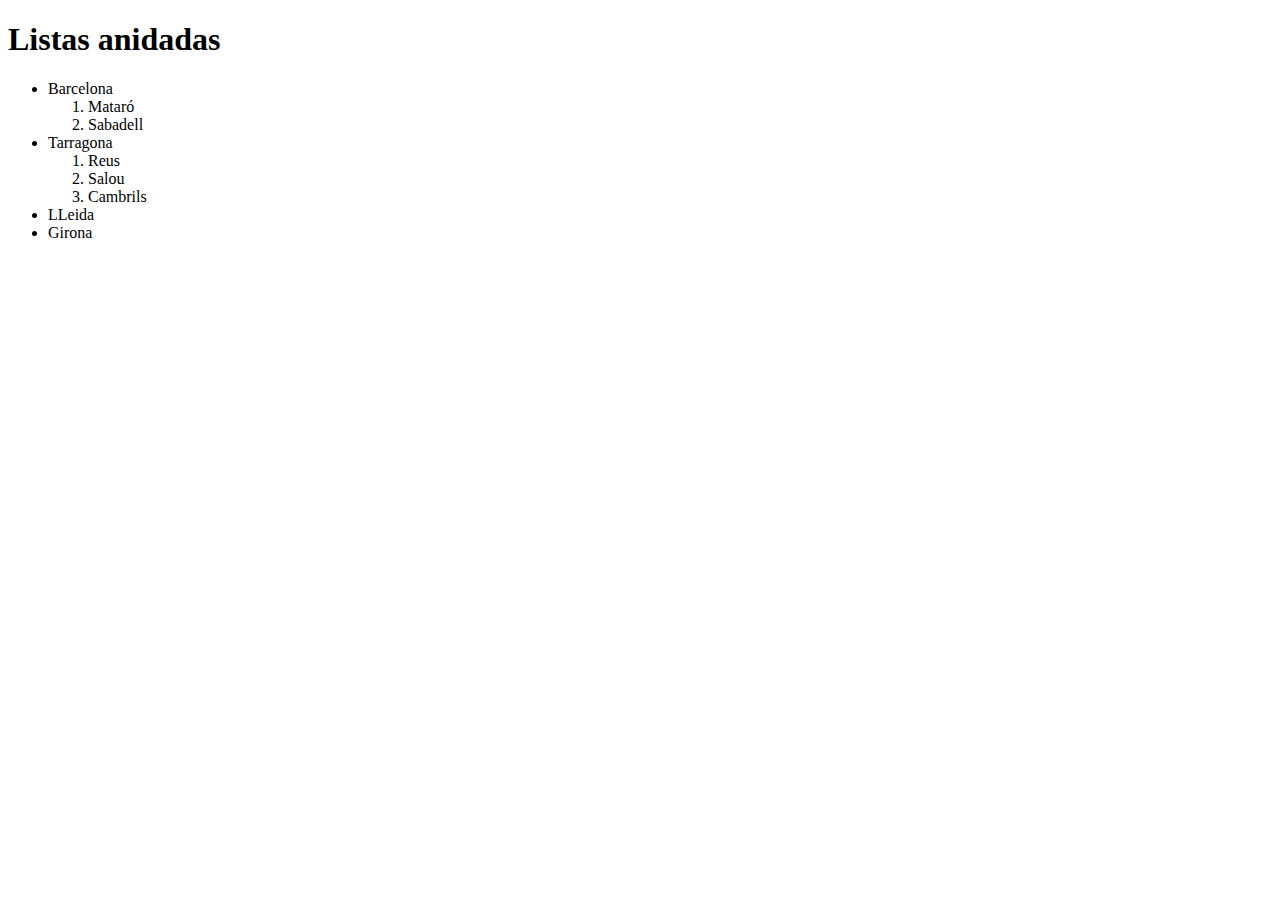
<file: HTML/Modulo 1/006_Listas_anidadas/index.html>
<!DOCTYPE html>
<html lang="es">

<head>
	<meta charset="UTF-8">
	<meta name="index" content="listas anidadas">
	<title>ejercicio de listas para practicar listas anidadas</title>
</head>

<body>
    <h1>Listas anidadas</h1>

    <!-- Lista no ordenada-->
     <ul>
        <li>
            Barcelona
            <ol>
                <li>Mataró</li>
                <li>Sabadell</li>
            </ol>
        </li>
        <li>
            Tarragona
            <ol>
                <li>Reus</li>
                <li>Salou</li>
                <li>Cambrils</li>
            </ol>
        </li>
        <li>LLeida</li>
        <li>Girona</li>
     </ul>
</body>
</file>
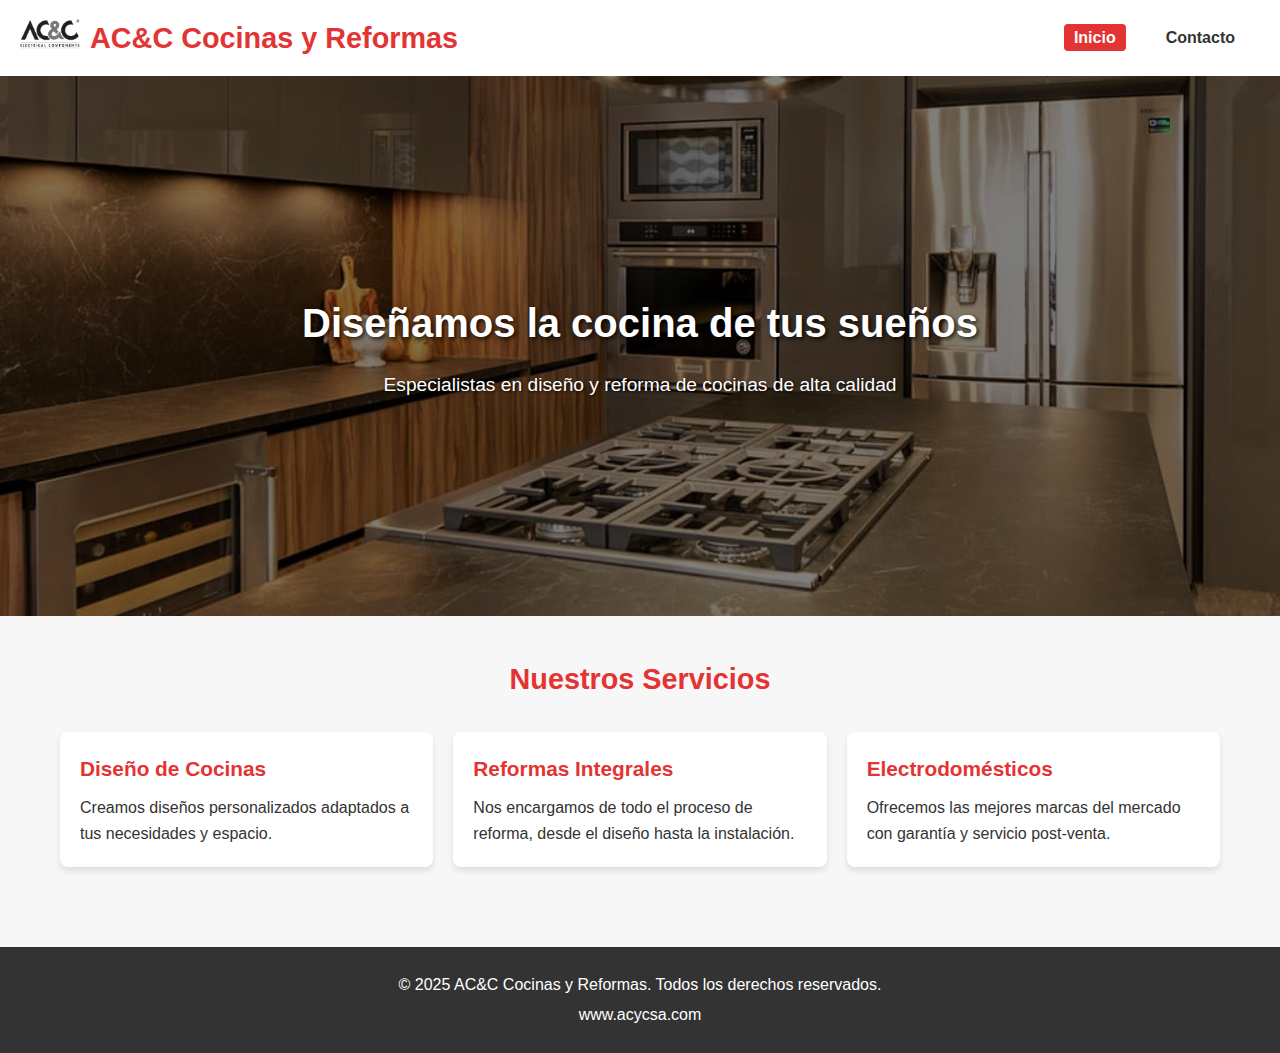
<file: modulo1/Evaluaciones/UF1-2 Evaluable CSS/index.html>
<!DOCTYPE html>
<html lang="es">
<head>
    <meta charset="UTF-8">
    <meta name="viewport" content="width=device-width, initial-scale=1.0">
    <title>AC&C - Inicio</title>
    <link rel="stylesheet" href="css/styles.css">
</head>
<body>
    <header>
        <div class="logo-container">
            <img src="img/logo.png" alt="Logo AC&C" class="logo">
        </div>
        <h1>AC&C Cocinas y Reformas</h1>
        <nav>
            <ul>
                <li><a href="index.html" class="active">Inicio</a></li>
                <li><a href="contacto.html">Contacto</a></li>
            </ul>
        </nav>
    </header>

    <main>
        <section class="hero">
            <div class="hero-text">
                <h2>Diseñamos la cocina de tus sueños</h2>
                <p>Especialistas en diseño y reforma de cocinas de alta calidad</p>
            </div>
        </section>
        
        <section class="content">
            <h3>Nuestros Servicios</h3>
            <div class="services">
                <div class="service-item">
                    <h4>Diseño de Cocinas</h4>
                    <p>Creamos diseños personalizados adaptados a tus necesidades y espacio.</p>
                </div>
                <div class="service-item">
                    <h4>Reformas Integrales</h4>
                    <p>Nos encargamos de todo el proceso de reforma, desde el diseño hasta la instalación.</p>
                </div>
                <div class="service-item">
                    <h4>Electrodomésticos</h4>
                    <p>Ofrecemos las mejores marcas del mercado con garantía y servicio post-venta.</p>
                </div>
            </div>
        </section>
    </main>

    <footer>
        <p>&copy; 2025 AC&C Cocinas y Reformas. Todos los derechos reservados.</p>
        <p>www.acycsa.com</p>
    </footer>
</body>
</html>
</file>
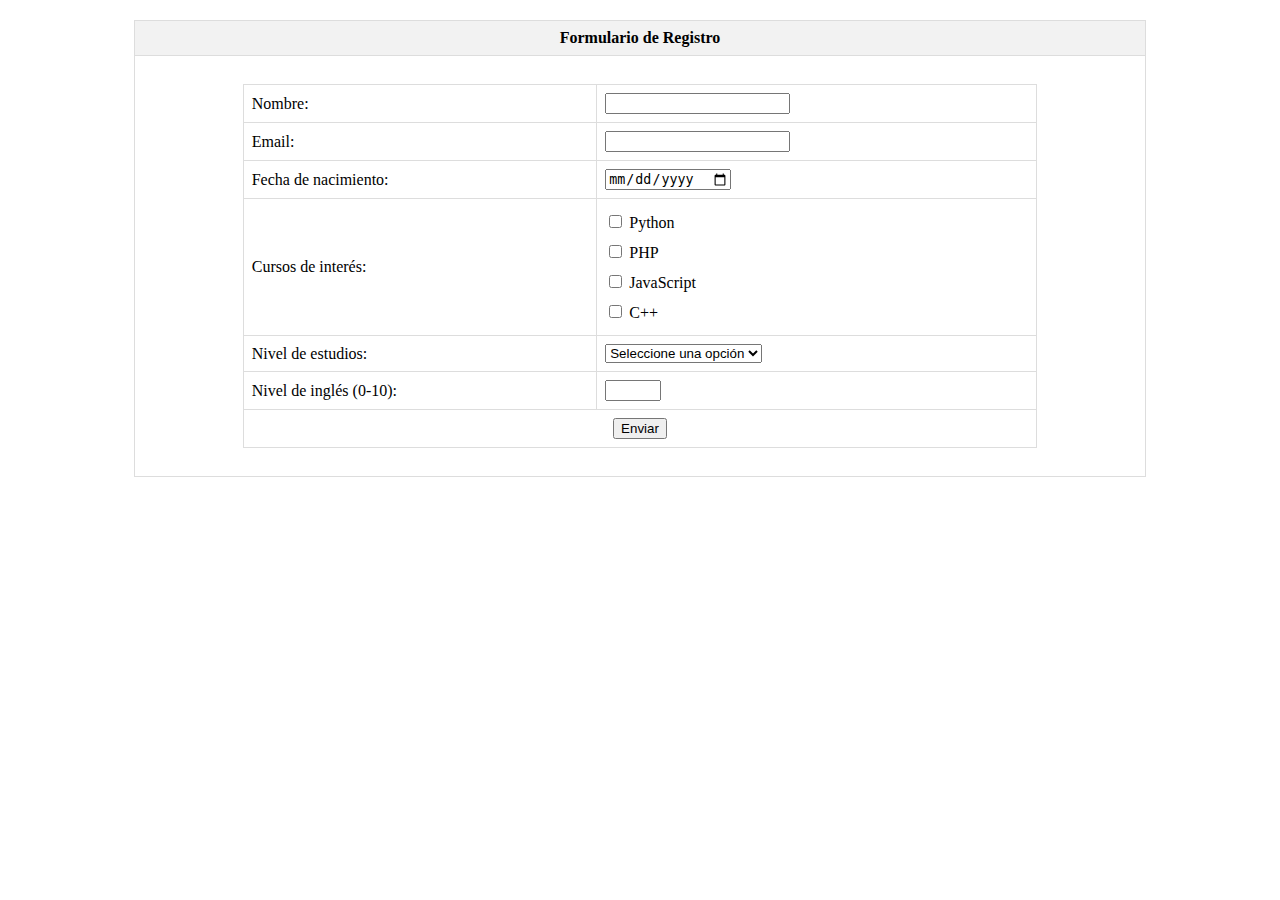
<file: modulo1/Evaluaciones/UF1-1-HTML.html>
<!DOCTYPE html>
<html lang="es">
<head>
    <meta charset="UTF-8">
    <meta name="viewport" content="width=device-width, initial-scale=1.0">
    <title>Formulario en Tabla</title>
    <style>
        table {
            border-collapse: collapse;
            width: 80%;
            margin: 20px auto;
        }
        td, th {
            padding: 8px;
            border: 1px solid #ddd;
        }
        .checkbox-group {
            display: flex;
            flex-direction: column;
        }
        .checkbox-item {
            margin: 5px 0;
        }
        .form-title {
            text-align: center;
            background-color: #f2f2f2;
            font-weight: bold;
        }
        .submit-button {
            text-align: center;
        }
    </style>
</head>
<body>
    <table>
        <tr>
            <td colspan="2" class="form-title">Formulario de Registro</td>
        </tr>
        <tr>
            <td colspan="2">
                <form action="#" method="post">
                    <table width="100%">
                        <tr>
                            <td><label for="nombre">Nombre:</label></td>
                            <td><input type="text" id="nombre" name="nombre" required></td>
                        </tr>
                        <tr>
                            <td><label for="email">Email:</label></td>
                            <td><input type="email" id="email" name="email" required></td>
                        </tr>
                        <tr>
                            <td><label for="fecha_nacimiento">Fecha de nacimiento:</label></td>
                            <td><input type="date" id="fecha_nacimiento" name="fecha_nacimiento" required></td>
                        </tr>
                        <tr>
                            <td><label>Cursos de interés:</label></td>
                            <td>
                                <div class="checkbox-group">
                                    <div class="checkbox-item">
                                        <input type="checkbox" id="python" name="cursos[]" value="Python">
                                        <label for="python">Python</label>
                                    </div>
                                    <div class="checkbox-item">
                                        <input type="checkbox" id="php" name="cursos[]" value="PHP">
                                        <label for="php">PHP</label>
                                    </div>
                                    <div class="checkbox-item">
                                        <input type="checkbox" id="javascript" name="cursos[]" value="JavaScript">
                                        <label for="javascript">JavaScript</label>
                                    </div>
                                    <div class="checkbox-item">
                                        <input type="checkbox" id="cpp" name="cursos[]" value="C++">
                                        <label for="cpp">C++</label>
                                    </div>
                                </div>
                            </td>
                        </tr>
                        <tr>
                            <td><label for="nivel_estudios">Nivel de estudios:</label></td>
                            <td>
                                <select id="nivel_estudios" name="nivel_estudios" required>
                                    <option value="">Seleccione una opción</option>
                                    <option value="basico">Básico</option>
                                    <option value="medio">Medio</option>
                                    <option value="superior">Superior</option>
                                </select>
                            </td>
                        </tr>
                        <tr>
                            <td><label for="nivel_ingles">Nivel de inglés (0-10):</label></td>
                            <td><input type="number" id="nivel_ingles" name="nivel_ingles" min="0" max="10" required></td>
                        </tr>
                        <tr>
                            <td colspan="2" class="submit-button">
                                <input type="submit" value="Enviar">
                            </td>
                        </tr>
                    </table>
                </form>
            </td>
        </tr>
    </table>
</body>
</html>
</file>
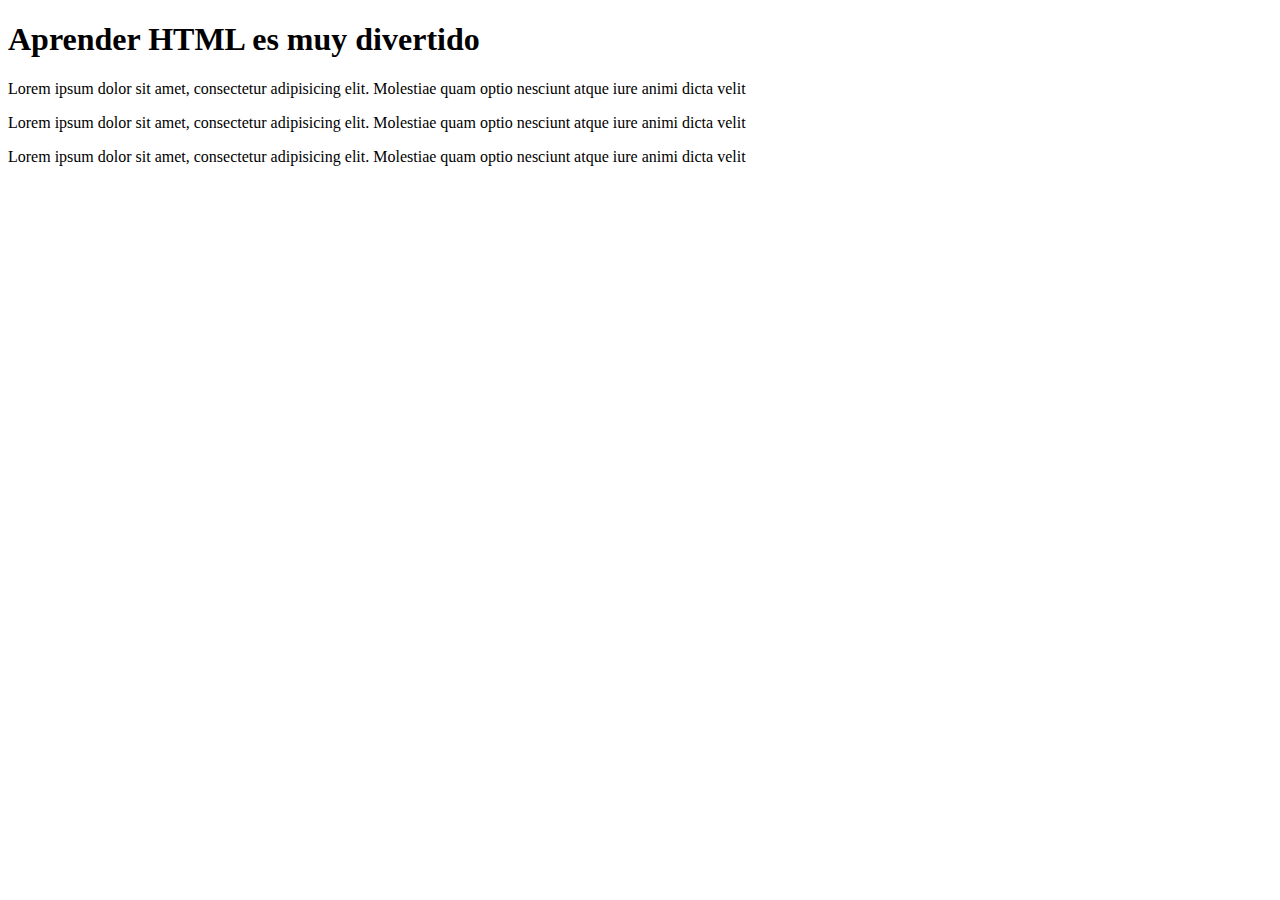
<file: HTML/Modulo 1/002_Estructura/Ejercicio_estructuras.html>
<!doctype html>
<html>

<head>
	<meta charset="utf-8">
	<meta name="description" content="Ejercicio HTML - Corrige los errores">
	<title>Corrige los errores que encuenres en el documento</title>
</head>

<body>

	<h1>Aprender HTML es muy divertido</h1>

	<p>Lorem ipsum dolor sit amet, consectetur adipisicing elit. Molestiae quam optio nesciunt atque iure animi dicta
		velit</p>

	<p>Lorem ipsum dolor sit amet, consectetur adipisicing elit. Molestiae quam optio nesciunt atque iure animi dicta
		velit</p>

	<p>Lorem ipsum dolor sit amet, consectetur adipisicing elit. Molestiae quam optio nesciunt atque iure animi dicta
		velit</p>
</body>
</html>
</file>
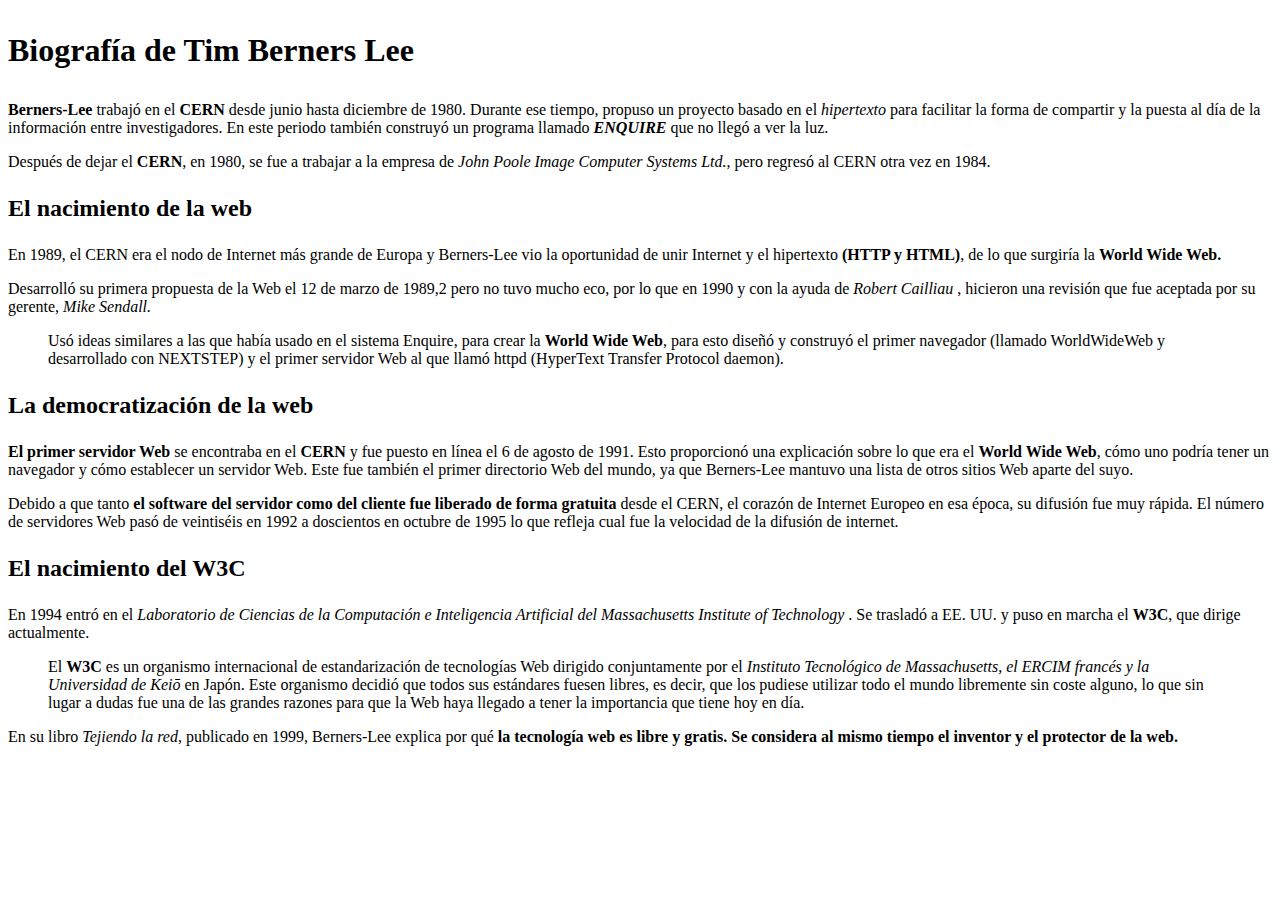
<file: HTML/Modulo 1/003_Etiquetas de texto/Ejercicio_etiquetas_de_texto.html>
<!DOCTYPE html>
<html>
<head>
	<title>Ejercicio html etiquetas de texto básicas</title>
	<meta charset="utf-8"/>
</head>
<body>

	<h1>
		<p>Biografía de Tim Berners Lee</p>
	</h1>

<p><strong>Berners-Lee</strong> trabajó en el <strong>CERN</strong> desde
	 junio hasta diciembre de 1980. Durante ese tiempo, propuso un 
	 proyecto basado en el <em>hipertexto</em> para facilitar la forma de 
	 compartir y la puesta al día de la información entre investigadores.
	  En este periodo también construyó un programa llamado
	   <strong><em>ENQUIRE</em></strong> que no llegó a ver la luz.</p>


<p>Después de dejar el <strong>CERN</strong>, en 1980, se fue a trabajar 
	a la empresa de <em>John Poole Image Computer Systems Ltd.</em>, pero regresó
	 al CERN otra vez en 1984.</p>

<h2>
	<p>El nacimiento de la web</p>
</h2>

<p>En 1989, el CERN era el nodo de Internet más grande de Europa y 
	Berners-Lee vio la oportunidad de unir Internet y el hipertexto 
	<strong>(HTTP y HTML)</strong>, de lo que surgiría la <b>
		World Wide
		Web.
	</b></p>
	
<p> Desarrolló su primera propuesta de la Web el 12 de marzo de 1989,2
	​ pero no tuvo mucho eco, por lo que en 1990 y con la ayuda de <em>
		Robert
		Cailliau
	</em>, hicieron una revisión que fue aceptada por su gerente, <em>
		Mike
		 Sendall.
	</em></p> 
	 
<p><blockquote>
	Usó ideas similares a las que había usado en el sistema Enquire, para
		 crear la <b>World Wide Web</b>, para esto diseñó y construyó el primer
		 navegador (llamado WorldWideWeb y desarrollado con NEXTSTEP) y el
		 primer servidor Web al que llamó httpd (HyperText Transfer Protocol
		 daemon).
</blockquote></p>

 <h2>
	<p>La democratización de la web</p>
 </h2>

<p><b>El primer servidor Web</b> se encontraba en el <b>CERN</b> y fue puesto en línea
	 el 6 de agosto de 1991. Esto proporcionó una explicación sobre lo 
	 que era el <b>World Wide Web</b>, cómo uno podría tener un navegador y 
	 cómo establecer un servidor Web. Este fue también el primer 
	 directorio Web del mundo, ya que Berners-Lee mantuvo una lista de 
	 otros sitios Web aparte del suyo.</p> 

<p>Debido a que tanto <b>
	el software del servidor como del cliente fue
		liberado de forma gratuita
</b> desde el CERN, el corazón de Internet 
	Europeo en esa época, su difusión fue muy rápida. El número de 
	servidores Web pasó de veintiséis en 1992 a doscientos en octubre de 
	1995 lo que refleja cual fue la velocidad de la difusión de
	 internet.</p>

<h2>
	<p>El nacimiento del W3C</p>
</h2>

<p>En 1994 entró en el <em>
	Laboratorio de Ciencias de la Computación e
		Inteligencia Artificial del Massachusetts Institute of Technology
</em>. 
	Se trasladó a EE. UU. y puso en marcha el <b>W3C</b>, que dirige 
	actualmente.</p> 

<p><blockquote>
	El <b>W3C</b> es un organismo internacional de estandarización de tecnologías
		 Web dirigido conjuntamente por el <em>
			Instituto Tecnológico de
			Massachusetts, el ERCIM francés y la Universidad de Keiō
		 </em>en Japón.
		 Este organismo decidió que todos sus estándares fuesen libres, es
		 decir, que los pudiese utilizar todo el mundo libremente sin coste
		 alguno, lo que sin lugar a dudas fue una de las grandes razones para
		  que la Web haya llegado a tener la importancia que tiene hoy en
		  día.
</blockquote></p>

<p>En su libro <em>Tejiendo la red</em>, publicado en 1999, Berners-Lee explica
	 por qué <b>
		la tecnología web es libre y gratis. Se considera al mismo
		tiempo el inventor y el protector de la web.
	 </b></p>

</body>
</html>
</file>
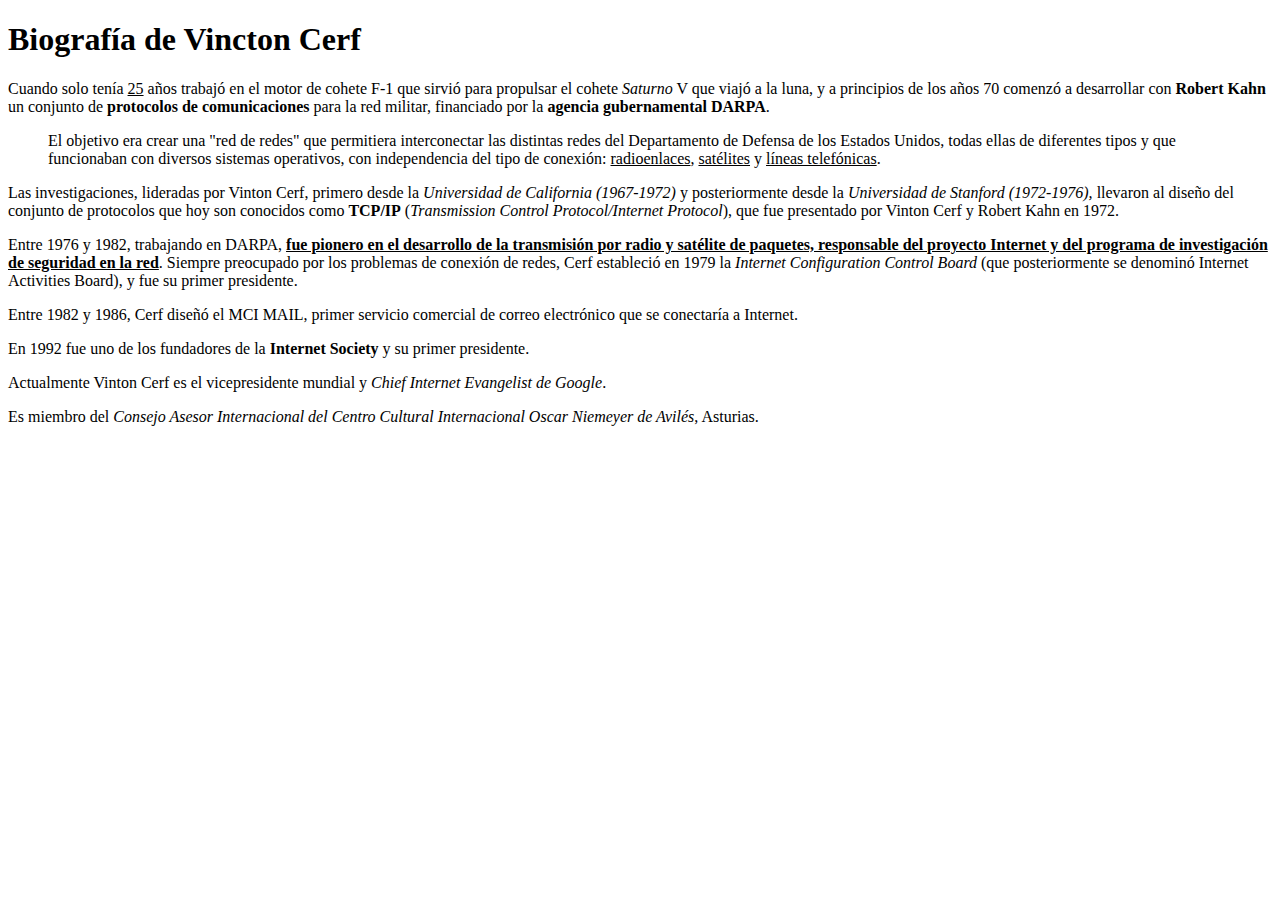
<file: HTML/Modulo 1/004_Etiqueras_intermedio/004_Enunciado-Vincton-Cerf.html>
<!DOCTYPE html>
<html>
<head>
    <meta charset="utf-8">
    <meta name="description" content="Ejercicio html para practicar con etiquetas html de texto">
    <meta name="author" content="Francesc Ricart">
    <title>Biografía de Vinton Cerf</title>
</head>
<body>

<h1>Biografía de Vincton Cerf</h1>

<p>Cuando solo tenía <u>25</u> años trabajó en el motor de cohete F-1 que sirvió para propulsar el cohete <em>Saturno</em> V que viajó a la luna, y a principios de los años 70 comenzó a desarrollar con <b>Robert Kahn</b> un conjunto de <b>protocolos de comunicaciones</b> para la red militar, financiado por la <b>agencia gubernamental DARPA</b>.</p> <blockquote>
    <p>El objetivo era crear una "red de redes" que permitiera interconectar las distintas redes del Departamento de Defensa de los Estados Unidos, todas ellas de diferentes tipos y que funcionaban con diversos sistemas operativos, con independencia del tipo de conexión: <u>radioenlaces</u>, <u>satélites</u> y <u>líneas telefónicas</u>.</p>
</blockquote>

<p>Las investigaciones, lideradas por Vinton Cerf, primero desde la <em>Universidad de California (1967-1972)</em> y posteriormente desde la <em>Universidad de Stanford (1972-1976),</em> llevaron al diseño del conjunto de protocolos que hoy son conocidos como <b>TCP/IP</b> (<em>Transmission Control Protocol/Internet Protocol</em>), que fue presentado por Vinton Cerf y Robert Kahn en 1972.</p>

<p>Entre 1976 y 1982, trabajando en DARPA, <b><u>fue pionero en el desarrollo de la transmisión por radio y satélite de paquetes, responsable del proyecto Internet y del programa de investigación de seguridad en la red</u></b>. Siempre preocupado por los problemas de conexión de redes, Cerf estableció en 1979 la <em>Internet Configuration Control Board</em> (que posteriormente se denominó Internet Activities Board), y fue su primer presidente.</p>

<p>Entre 1982 y 1986, Cerf diseñó el MCI MAIL, primer servicio comercial de correo electrónico que se conectaría a Internet.</p>

<p>En 1992 fue uno de los fundadores de la <b>Internet Society</b> y su primer presidente.</p>

<p>Actualmente Vinton Cerf es el vicepresidente mundial y <em>Chief Internet Evangelist de Google</em>.</p>

<p>Es miembro del <em>Consejo Asesor Internacional del Centro Cultural Internacional Oscar Niemeyer de Avilés</em>, Asturias.</p>
        
                        
</body>
</html>
</file>
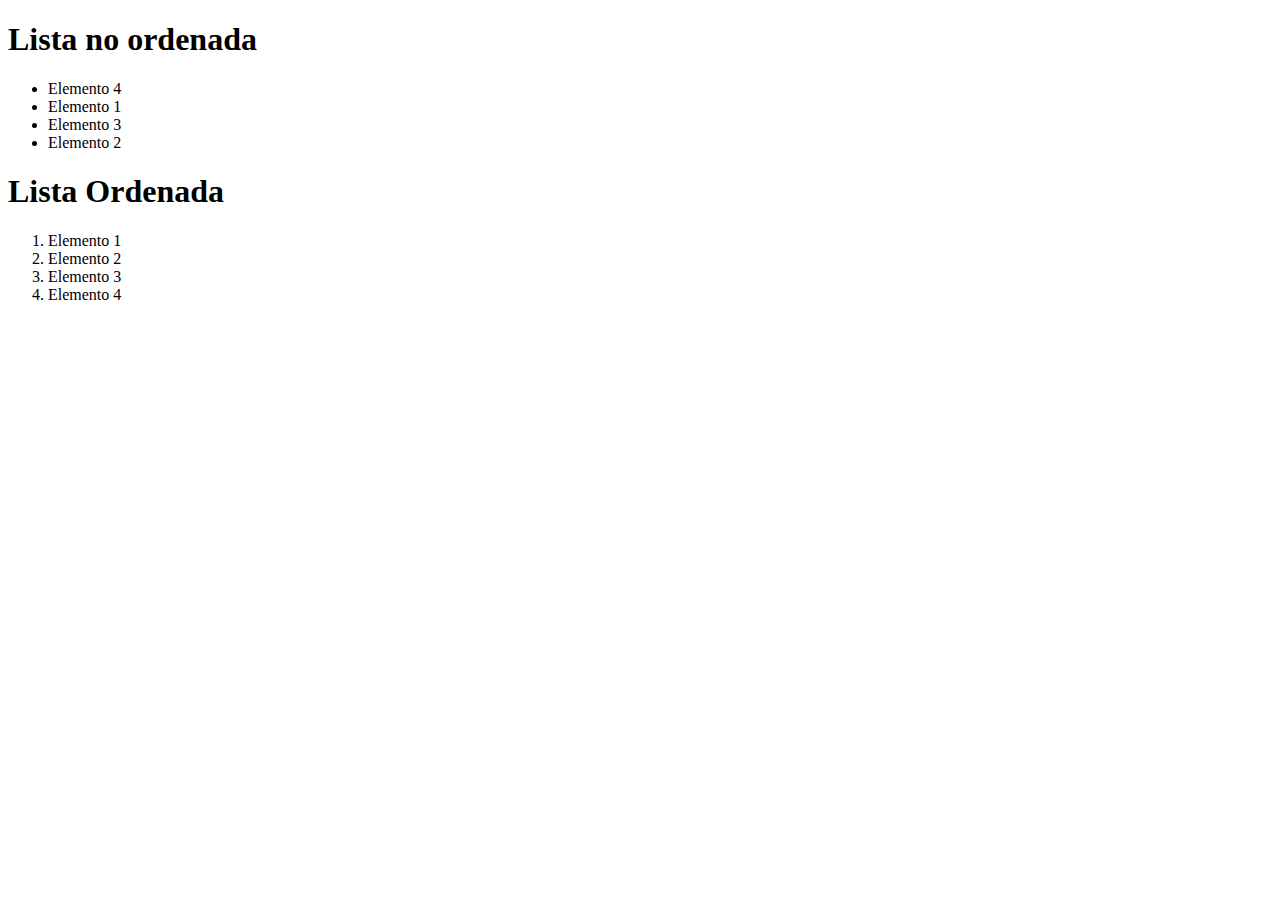
<file: HTML/Modulo 1/005_Listas/solucion.html>
<!DOCTYPE html>
<html lang="es">

<head>
	<meta charset="UTF-8">
	<meta name="solucion" content="Ejercicio inicial de listas">
	<title>ejercicio de listas para practicar ordenamiento</title>
</head>
    <body>
        <h1>Lista no ordenada</h1>
    
            <!-- Lista no ordenada-->
    
        <ul>
            <li>Elemento 4 </li>
            <li>Elemento 1</li>
            <li>Elemento 3</li>
            <li>Elemento 2</li>
        </ul>
    
        <h1>Lista Ordenada</h1>
        <!-- Lista ordenada-->
        <ol>
            <li>Elemento 1</li>
            <li>Elemento 2</li>
            <li>Elemento 3</li>
            <li>Elemento 4</li>
        </ol>
    </body>
</html>
</file>
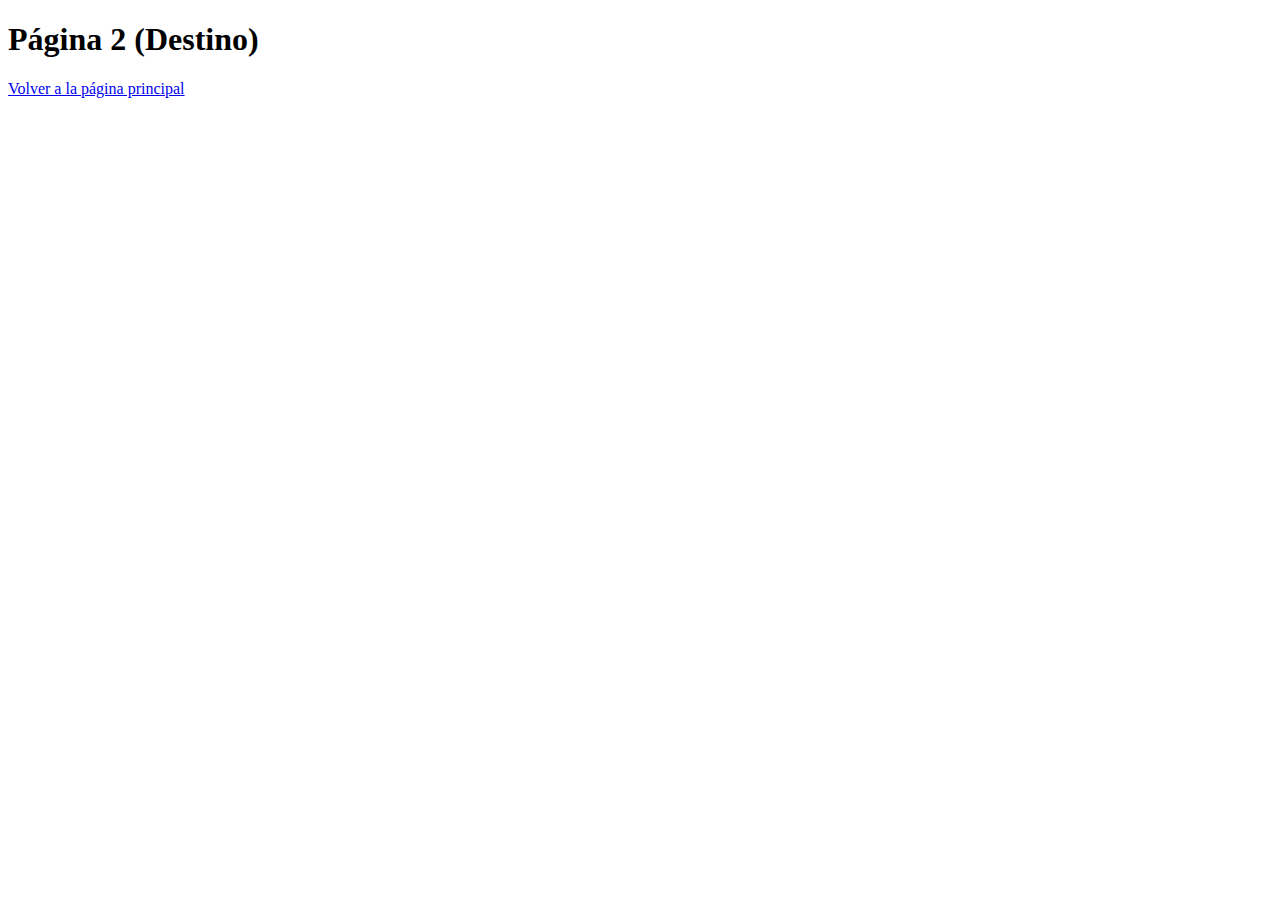
<file: HTML/Modulo 1/007_Enlaces_HTML/destino.html>
<!DOCTYPE html>
<html lang="es">

<head>
	<meta charset="UTF-8">
	<meta name="Destino" content="Enlaces_Destino">
	<title>Destino</title>
</head>
<body>
    <h1>Página 2 (Destino)</h1>

    <a href="inicio.html">Volver a la página principal</a>
</body>
</html>
</file>
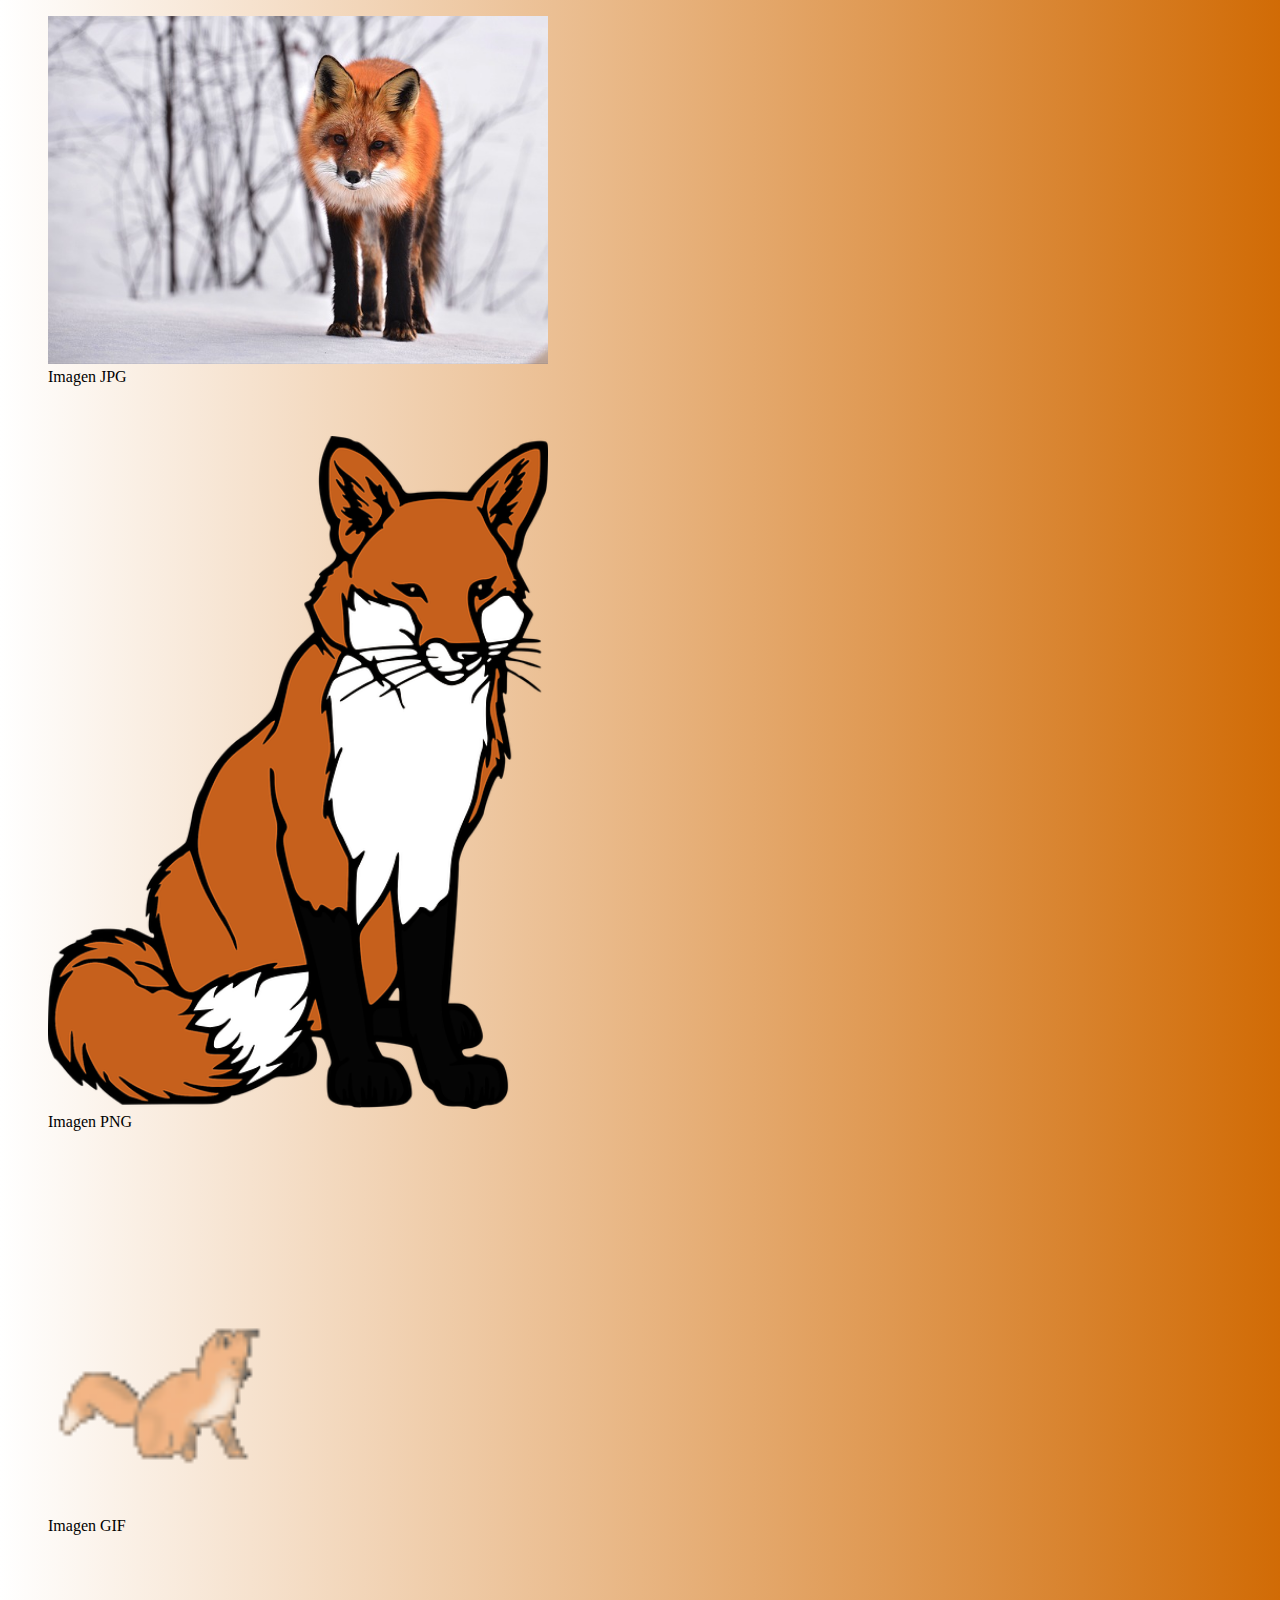
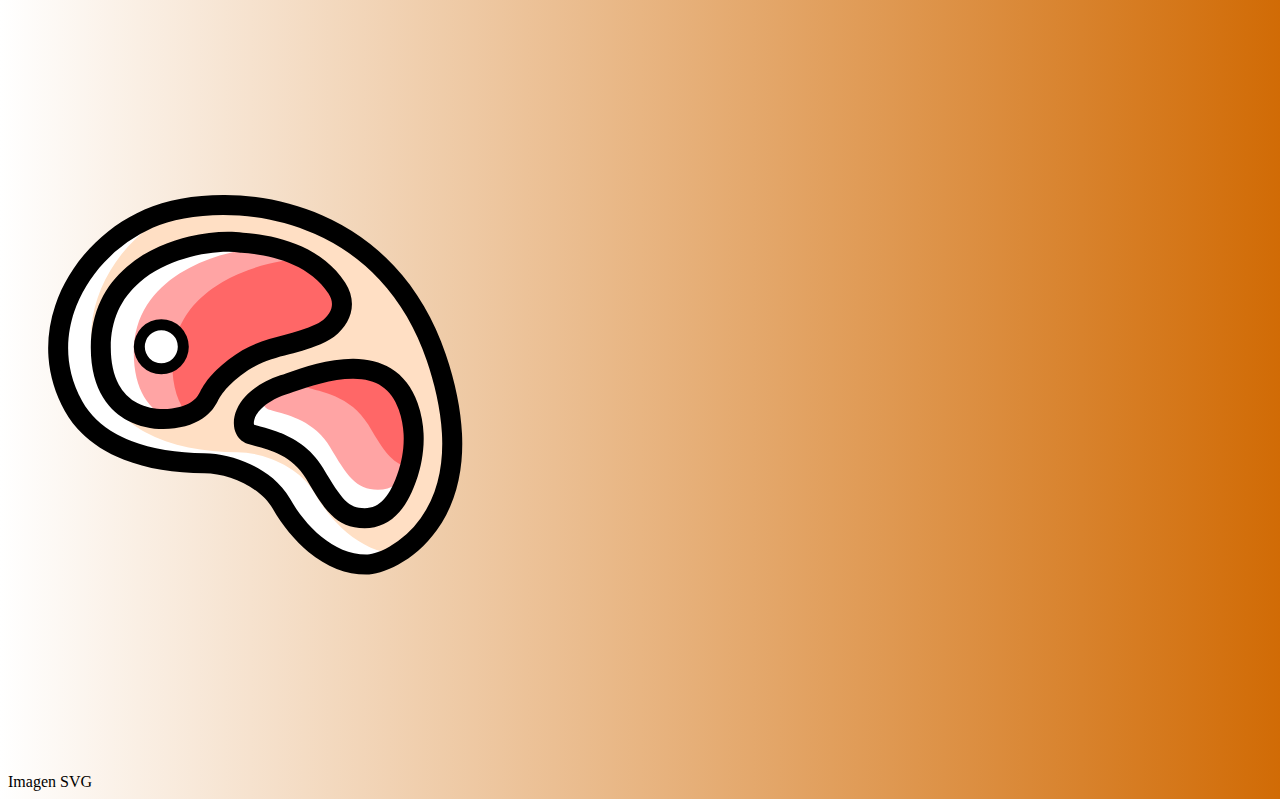
<file: HTML/Modulo 1/008_ Imagenes_HTML/solucion.html>
<!DOCTYPE html>
<html lang="es">

<head>
	<meta charset="UTF-8">
    <link rel="icon" type="imgage/svg" href="img/fox-icon-red.png">
	<meta name="Imagen" content="Images">
	<title>Inicio</title>
</head>

<body style="background: linear-gradient(to right, hsl(0, 0%, 100%), hsl(30, 95%, 42%));">
    <figure>
        <img src="img/fox-710454_640.jpg" style="width: 500px;">
        <figcaption>Imagen JPG</figcaption> 
    </figure>
    <br>
    <figure>
        <img src="img/fox-2530031_640.png" style="width: 500px">
        <figcaption>Imagen PNG</figcaption>
    </figure>

    <br>
    <figure>
        <img src="img/fox-4290_128.gif" style="width: 500px;">
        <figcaption>Imagen GIF</figcaption>
    </figure>

    <br>
    <svg width="500px" height="800px" viewBox="0 0 1024 1024" class="icon"  version="1.1" xmlns="http://www.w3.org/2000/svg"><path d="M733.66 912.59c52 0 254.46-97.56 143.45-424.17S430.22 141.85 288 204.13 50.07 437.24 134.18 587.81c48.23 86.34 158.38 117.08 268.21 117.08 50.58 0 126.7 28.58 157.44 83C591 843 653.56 912.59 733.66 912.59z" fill="#FFFFFF" /><path d="M346.71 185.68c160.72-34.68 432.68 15.24 530.4 302.74C959 729.23 870.37 845.53 797.35 890c-78.22-2.21-139.27-70.46-169.92-124.68-30.74-54.38-106.86-83-157.44-83-109.82 0-220-30.74-268.21-117.08-82.33-147.36 7.7-314.17 144.93-379.56z" fill="#FFDFC4" /><path d="M386.82 596.55C339.14 629.19 190 633.51 190 467.42c0-186.57 242.63-222.21 289.11-213.92S625 271 673.49 346.42c27.5 42.79-4.8 78.4-32.64 92-60.33 29.52-115.85 22.88-176.9 70.72s-44.54 65.11-77.13 87.41zM819.59 725.68c-16.61 51.32-42 91.78-89 91.78s-66.08-30.07-102.68-91.78C590.13 662 522.2 654.11 496.65 645.55s-21.7-71.35 67.43-101.12c59.21-19.77 210.25-82.28 255.51 44 17.18 47.87 12.77 97.8 0 137.25z" fill="#FFFFFF" /><path d="M329.18 614.13c-39.31-17.82-71.57-58.2-71.57-135.45 0-175.08 213.67-217.25 278.4-214.93 47.54 10.55 104.4 31.19 137.48 82.67 27.5 42.79-4.8 78.4-32.64 92-60.33 29.52-115.85 22.88-176.9 70.72s-44.54 65.1-77.12 87.41c-13.21 9-34.2 15.91-57.65 17.58z" fill="#FFA4A4" /><path d="M367.89 606c-18.91-23-31.41-56.76-31.41-104.84 0-165.82 191.66-212.42 266.93-214.91 26.86 13.1 52 32 70.08 60.12 27.5 42.79-4.8 78.4-32.64 92-60.33 29.57-115.85 22.93-176.9 70.77s-44.54 65.1-77.12 87.41a87.59 87.59 0 0 1-18.93 9.5z" fill="#FF6767" /><path d="M521.23 565c11.31-7.68 25.46-14.74 42.86-20.55 59.21-19.77 210.25-82.28 255.51 44 16.23 45.26 13.19 92.34 2 130.67-15.06 24.31-35.39 40.18-64.21 40.18-45 0-63.24-28.78-98.26-87.83C623 610.49 558 602.91 533.58 594.73c-9.86-3.3-15.15-15.04-12.35-29.73z" fill="#FFA4A4" /><path d="M599.69 532.3c70.23-23 182.06-49.47 219.91 56.08C835 631.4 833 676 823.23 713.27c-35.88-5.31-53.77-33.92-85.2-86.92-36.12-60.91-101.12-68.49-125.58-76.67-6.88-2.31-11.53-8.68-12.76-17.38z" fill="#FF6767" /><path d="M268.88 466.4a45.07 45.05 0 1 0 90.14 0 45.07 45.05 0 1 0-90.14 0Z" fill="#FFFFFF" /><path d="M733.66 933.07c-41.06 0-80.85-15.6-118.27-46.36-28-23-54-54.51-73.39-88.78-25.33-44.82-92.19-72.56-139.61-72.56-61.56 0-118.5-9.53-164.66-27.57-55.66-21.74-96.51-55.39-121.43-100-19.3-34.52-30.5-71.29-33.35-109.3-2.66-35.49 2-71.35 13.83-106.57 28.73-85.46 97.15-158.94 183-196.55 43.92-19.24 101-29.78 160.94-29.78h3.39c69.48 0.46 138.67 15 200.1 42.09a445.12 445.12 0 0 1 146.54 103.47C837 350.55 872.54 411.34 896.5 481.83c27.39 80.6 38.24 154.09 32.23 218.44-5.08 54.38-22 102-50.31 141.5-47.65 66.51-114.08 91.3-144.76 91.3zM440.85 196.63c-57.32 0-108.46 10.42-144.61 26.26a303.57 303.57 0 0 0-98.92 70.33c-28.09 30-49.43 65.22-61.71 101.76-14.68 43.69-23.75 110.87 16.46 182.85 20.17 36.1 54 63.63 100.58 81.83 41.46 16.2 93.24 24.76 149.75 24.76 29.64 0 64.26 8.41 95 23.09 25.34 12.1 59.85 34.12 80.28 70.27 31.25 55.27 88.64 114.33 156 114.33 6.81 0 24.43-3.42 47.3-16.23a199.67 199.67 0 0 0 64.16-58c68.58-95.75 44.71-228.45 12.6-322.91-22.1-64.91-54.74-120.71-96.9-165.83a404.39 404.39 0 0 0-133.12-94c-62.43-27.48-127.92-38.51-186.87-38.51z" fill="" /><path d="M318.5 635c-24.47 0-50-5.14-72.77-17.12-34.77-18.33-76.21-59.33-76.21-150.49 0-35.08 7-67.47 20.83-96.26 12.41-25.84 30.35-48.91 53.33-68.57 42-35.93 92.34-53.39 127.17-61.7 39.29-9.38 80.49-12.27 110.48-7.77 56.47 3.7 157.82 22 209.39 102.23 13.07 20.33 16.89 42.13 11 63-6.7 24-26.11 45.83-51.92 58.46s-50.32 19-74 25.14c-33.81 8.78-65.75 17.07-99.24 43.3-31.36 24.62-39.56 39.31-46.87 52.28-6.5 11.59-13.22 23.58-31.3 36-19.31 13.17-48.7 21.5-79.89 21.5z m131.83-363c-50.69 0-127.78 17.05-180 61.75-39.7 34-59.83 79-59.83 133.71C210.48 498.2 216 524 227 544a91 91 0 0 0 37.87 37.68c39.6 20.88 89.57 12.24 110.42-2 10.17-7 13.21-12.37 18.71-22.19 8.24-14.69 19.52-34.81 57.35-64.44 40.2-31.49 77.82-41.25 114.2-50.7 22.76-5.91 44.25-11.49 66.34-22.29 11.4-5.57 26.21-17.48 30.46-32.68 2.68-9.58 0.7-19.35-6.06-29.86C614.15 292 526.38 277 477.82 273.94l-0.94-0.06-0.93-0.15a168.14 168.14 0 0 0-25.62-1.73zM730.56 837.94c-59.91 0-83.93-40.51-120.3-101.82-27.57-46.49-73.59-58.59-104-66.59-6.14-1.61-11.44-3-16.07-4.56-17.07-5.71-27.67-22-27.67-42.56 0-18.2 8.36-37.4 23.53-54.06 16.87-18.53 41-33.12 71.59-43.35 3.86-1.29 8.24-2.81 12.88-4.41C604.59 508.78 656 491 706.29 491h1.08c29.65 0.15 55.36 6.69 76.41 19.44 25.1 15.2 43.64 39.11 55.09 71.06 22.37 62.39 9.73 121.08 0.21 150.51-10.21 31.55-22.35 55.18-37.1 72.23-19.36 22.35-43.39 33.7-71.42 33.7z m-226.5-211.51c3.26 1 7.61 2.18 12.57 3.49 32.4 8.52 92.72 24.37 128.86 85.31 38.67 65.2 52.08 81.77 85.07 81.77 30.73 0 52.18-23.94 69.55-77.61 7.92-24.47 18.47-73.12 0.21-124.07-15.41-43-45-63.12-93.16-63.37h-0.87c-43.36 0-90.89 16.46-122.41 27.38-4.75 1.64-9.23 3.2-13.31 4.56-51.51 17.2-63.39 43.29-65.8 50.88-2.05 6.41-1.27 10.31-0.71 11.66z" fill="" /><path d="M313.95 522.71a56.31 56.31 0 1 1 56.33-56.31 56.39 56.39 0 0 1-56.33 56.31z m0-90.1a33.79 33.79 0 1 0 33.81 33.79 33.84 33.84 0 0 0-33.81-33.79z" fill="" /></svg>
    <figcaption>Imagen SVG</figcaption>
</body>

</html>
</file>
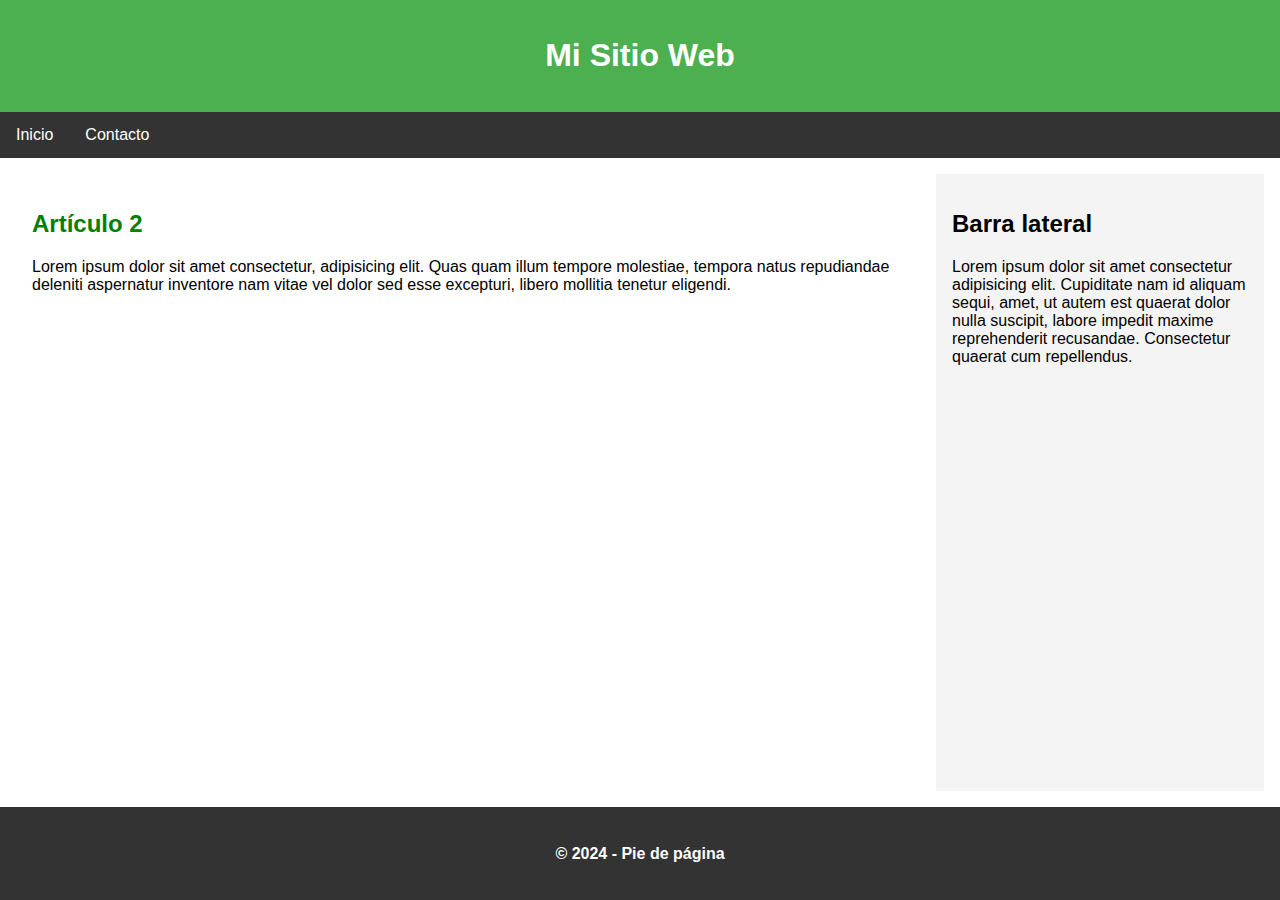
<file: HTML/Modulo 1/009_Etiquetas_Semanticas/plantilla.html>
<!DOCTYPE html>
<html lang="es">

<head>
    <meta charset="UTF-8">
    <meta name="viewport" content="width=device-width, initial-scale=1.0">
    <title>Etiquetas Semanticas HTML</title>
    <style>
        body 
        {
            font-family: Arial, sans-serif;
            margin: 0;
            padding: 0;
            box-sizing: border-box;
            display: flex;
            flex-direction: column;
            min-height: 100vh;
        }

        header 
        {
            background-color: #4CAF50;
            color: white;
            padding: 1rem;
            text-align: center;
        }

        nav 
        {
            background-color: #333;
            overflow: hidden;
        }

        nav a
        {
            float: left;
            display: block;
            color: white;
            text-align: center;
            padding: 14px 16px;
            text-decoration: none;
        }

        nav a:hover 
        {
            background-color: #ddd;
            color: black;
        }

        main 
        {
            display: flex;
            flex: 1;
            flex-wrap: wrap;
            padding: 1rem;
        }

        article 
        {
            flex: 3;
            padding: 1rem;
        }

        aside {
            flex: 1;
            padding: 1rem;
            background-color: #f4f4f4;

        }

        footer 
        {
            background-color: #333;
            color: white;
            text-align: center;
            padding: 1rem;
        }
        footer > span 
        {
            font-size: small;
        }
        nav > button
        {
            color:#4CAF50
        }
     /*   span{
            font-size: small;
        }
        #copyright{
            font-size: small;
        }*/
        .articleMain
        {
            color:green
        }
        @media (max-width: 768px) 
        {
            nav a 
            {
                float: none;
                width: 100%;
            }

            main 
            {
                flex-direction: column;
            }

            article,
            aside 
            {
                flex: 1;
                margin: 0.5rem 0;
            }
        }
    </style>
</head>

<body>
    <header>
        <h1>Mi Sitio Web</h1>
    </header>
    <nav>
        <a href="#">Inicio</a>
        <a href="#">Contacto</a>
    </nav>
    <main>

        <article>
            <h2 class="articleMain">Artículo 2</h2>
            <p>
                Lorem ipsum dolor sit amet consectetur, adipisicing elit. Quas quam illum tempore molestiae, tempora
                natus repudiandae deleniti aspernatur inventore nam vitae vel dolor sed esse excepturi, libero mollitia
                tenetur eligendi.
            </p>
        </article>
        <aside>
            <h2>Barra lateral</h2>
            <p>
                Lorem ipsum dolor sit amet consectetur adipisicing elit. Cupiditate nam id aliquam sequi, amet, ut autem
                est quaerat dolor nulla suscipit, labore impedit maxime reprehenderit recusandae. Consectetur quaerat
                cum repellendus.
            </p>
        </aside>
    </main>
    <footer>
       
       <h4><span id="copyright">&copy;</span> 2024 - Pie de página</h4>
    </footer>
</body>
</html>
</file>
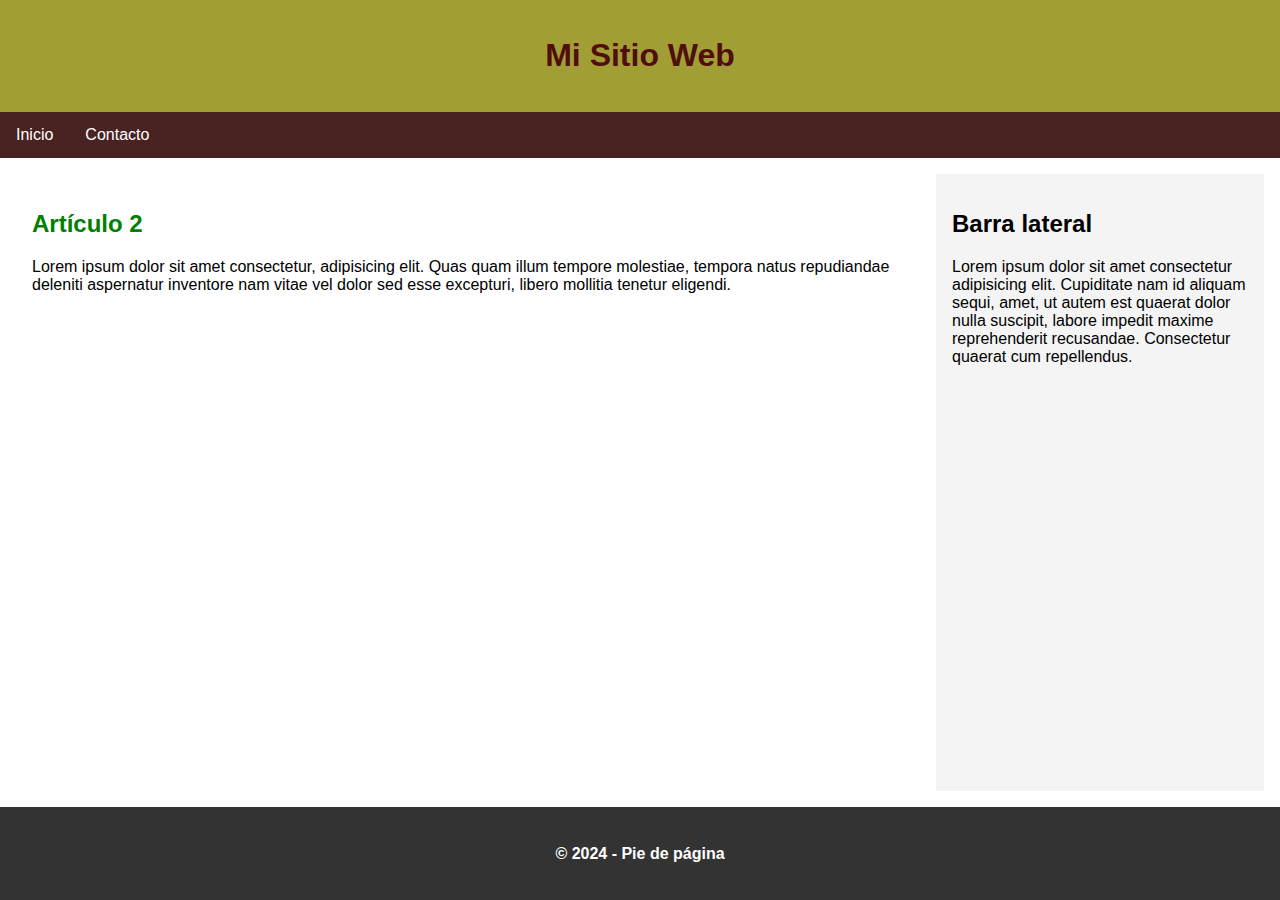
<file: HTML/Modulo 1/009_Etiquetas_Semanticas/solucion.html>
<!DOCTYPE html>
<html lang="es">

<head>
    <meta charset="UTF-8">
    <meta name="viewport" content="width=device-width, initial-scale=1.0">
    <title>Layout Semántico HTML</title>
    <style>
        body {
            font-family: Arial, sans-serif;
            margin: 0;
            padding: 0;
            box-sizing: border-box;
            display: flex;
            flex-direction: column;
            min-height: 100vh;
        }

        header {
            background-color: #a09e34;
            color: rgb(81, 14, 14);
            padding: 1rem;
            text-align: center;
        }

        nav {
            background-color: #492222;
            overflow: hidden;
        }

        nav a {
            float: left;
            display: block;
            color: white;
            text-align: center;
            padding: 14px 16px;
            text-decoration: none;
        }

        nav a:hover {
            background-color: #ddd;
            color: black;
        }

        main {
            display: flex;
            flex: 1;
            flex-wrap: wrap;
            padding: 1rem;
        }

        article {
            flex: 3;
            padding: 1rem;
        }

        aside {
            flex: 1;
            padding: 1rem;
            background-color: #f4f4f4;

        }

        footer {
            background-color: #333;
            color: white;
            text-align: center;
            padding: 1rem;
        }
        footer > span {
            font-size: small;
        }
        nav > button{
            color:#4CAF50
        }
     /*   span{
            font-size: small;
        }
        #copyright{
            font-size: small;
        }*/
        .articleMain{
            color:green
        }
        @media (max-width: 768px) {
            nav a {
                float: none;
                width: 100%;
            }

            main {
                flex-direction: column;
            }

            article,
            aside {
                flex: 1;
                margin: 0.5rem 0;
            }
        }
    </style>
</head>

<body>
    <header>
        <h1>Mi Sitio Web</h1>
    </header>
    <nav>
        <a href="#">Inicio</a>
        <a href="#">Contacto</a>
    </nav>
    <main>

        <article>
            <h2 class="articleMain">Artículo 2</h2>
            <p>
                Lorem ipsum dolor sit amet consectetur, adipisicing elit. Quas quam illum tempore molestiae, tempora
                natus repudiandae deleniti aspernatur inventore nam vitae vel dolor sed esse excepturi, libero mollitia
                tenetur eligendi.
            </p>
        </article>
        <aside>
            <h2>Barra lateral</h2>
            <p>
                Lorem ipsum dolor sit amet consectetur adipisicing elit. Cupiditate nam id aliquam sequi, amet, ut autem
                est quaerat dolor nulla suscipit, labore impedit maxime reprehenderit recusandae. Consectetur quaerat
                cum repellendus.
            </p>
        </aside>
    </main>
    <footer>
       
       <h4><span id="copyright">&copy;</span> 2024 - Pie de página</h4>
    </footer>
</body>

</html>
</file>
<file: modulo1/Evaluaciones/UF1-2 Evaluable CSS/css/styles.css>
/* Estilos generales */
* {
    margin: 0;
    padding: 0;
    box-sizing: border-box;
}

body {
    font-family: 'Arial', sans-serif;
    line-height: 1.6;
    color: #333;
    background-color: #f7f7f7;
}

/* Estilos del header */
header {
    background-color: #fff;
    padding: 15px 20px;
    box-shadow: 0 2px 5px rgba(0, 0, 0, 0.1);
    display: flex;
    flex-wrap: wrap;
    justify-content: space-between;
    align-items: center;
}

.logo-container {
    flex: 0 0 80px;
}

.logo {
    width: 100%;
    height: auto;
}

header h1 {
    font-size: 1.8rem;
    color: #e33433;
    margin: 0 10px;
    flex: 1;
}

nav {
    flex: 0 0 100%;
    margin-top: 15px;
}

nav ul {
    list-style: none;
    display: flex;
    justify-content: center;
}

nav ul li {
    margin: 0 15px;
}

nav ul li a {
    text-decoration: none;
    color: #333;
    font-weight: bold;
    padding: 5px 10px;
    border-radius: 4px;
    transition: all 0.3s ease;
}

nav ul li a:hover {
    background-color: #e33433;
    color: #fff;
}

nav ul li a.active {
    background-color: #e33433;
    color: #fff;
}

/* Estilos del héroe */
.hero {
    position: relative;
    height: 60vh;
    min-height: 300px;
    background-image: url('../img/fondo.jpg');
    background-size: cover;
    background-position: center;
    display: flex;
    align-items: center;
    justify-content: center;
    text-align: center;
    color: #fff;
}

.hero::before {
    content: '';
    position: absolute;
    top: 0;
    left: 0;
    right: 0;
    bottom: 0;
    background-color: rgba(0, 0, 0, 0.5);
}

.hero-text {
    position: relative;
    z-index: 1;
    padding: 20px;
}

.hero-text h2 {
    font-size: 2.5rem;
    margin-bottom: 15px;
    text-shadow: 2px 2px 4px rgba(0, 0, 0, 0.8);
}

.hero-text p {
    font-size: 1.2rem;
    max-width: 600px;
    margin: 0 auto;
    text-shadow: 1px 1px 3px rgba(0, 0, 0, 0.8);
}

/* Estilos del contenido */
.content {
    padding: 40px 20px;
    max-width: 1200px;
    margin: 0 auto;
}

.content h3 {
    text-align: center;
    margin-bottom: 30px;
    color: #e33433;
    font-size: 1.8rem;
}

.services {
    display: flex;
    flex-wrap: wrap;
    justify-content: space-between;
    gap: 20px;
}

.service-item {
    flex: 1 0 300px;
    background-color: #fff;
    border-radius: 8px;
    padding: 20px;
    box-shadow: 0 4px 6px rgba(0, 0, 0, 0.1);
}

.service-item h4 {
    color: #e33433;
    margin-bottom: 10px;
    font-size: 1.3rem;
}

/* Estilos del formulario de contacto */
.contact-container {
    padding: 40px 20px;
    max-width: 800px;
    margin: 0 auto;
}

.contact-container h2 {
    text-align: center;
    margin-bottom: 15px;
    color: #e33433;
}

.contact-container p {
    text-align: center;
    margin-bottom: 30px;
}

.contact-form {
    background-color: #fff;
    padding: 30px;
    border-radius: 8px;
    box-shadow: 0 4px 6px rgba(0, 0, 0, 0.1);
}

.form-group {
    margin-bottom: 20px;
}

.form-group label {
    display: block;
    margin-bottom: 5px;
    font-weight: bold;
}

.form-group input[type="text"],
.form-group input[type="email"],
.form-group input[type="tel"],
.form-group select,
.form-group textarea {
    width: 100%;
    padding: 10px;
    border: 1px solid #ddd;
    border-radius: 4px;
    font-family: inherit;
    font-size: 1rem;
}

.form-group textarea {
    resize: vertical;
}

.form-group input[type="checkbox"] {
    margin-right: 10px;
}

.form-group input[type="checkbox"] + label {
    display: inline;
    font-weight: normal;
}

.form-button {
    text-align: center;
}

.form-button button {
    background-color: #e33433;
    color: #fff;
    border: none;
    padding: 12px 25px;
    border-radius: 4px;
    cursor: pointer;
    font-size: 1rem;
    font-weight: bold;
    transition: background-color 0.3s ease;
}

.form-button button:hover {
    background-color: #c52d2d;
}

/* Estilos del footer */
footer {
    background-color: #333;
    color: #fff;
    text-align: center;
    padding: 20px;
    margin-top: 40px;
}

footer p {
    margin: 5px 0;
}

/* Media queries */
@media (min-width: 768px) {
    header {
        flex-wrap: nowrap;
    }
    
    nav {
        flex: 0 0 auto;
        margin-top: 0;
    }
    
    .logo-container {
        flex: 0 0 60px;
    }
}

@media (max-width: 767px) {
    header h1 {
        font-size: 1.4rem;
        text-align: center;
    }
    
    .hero-text h2 {
        font-size: 1.8rem;
    }
    
    .hero-text p {
        font-size: 1rem;
    }
    
    .services {
        flex-direction: column;
    }
}

@media (max-width: 480px) {
    .hero-text h2 {
        font-size: 1.5rem;
    }
    
    nav ul {
        flex-direction: column;
        align-items: center;
    }
    
    nav ul li {
        margin: 5px 0;
    }
}
</file>
